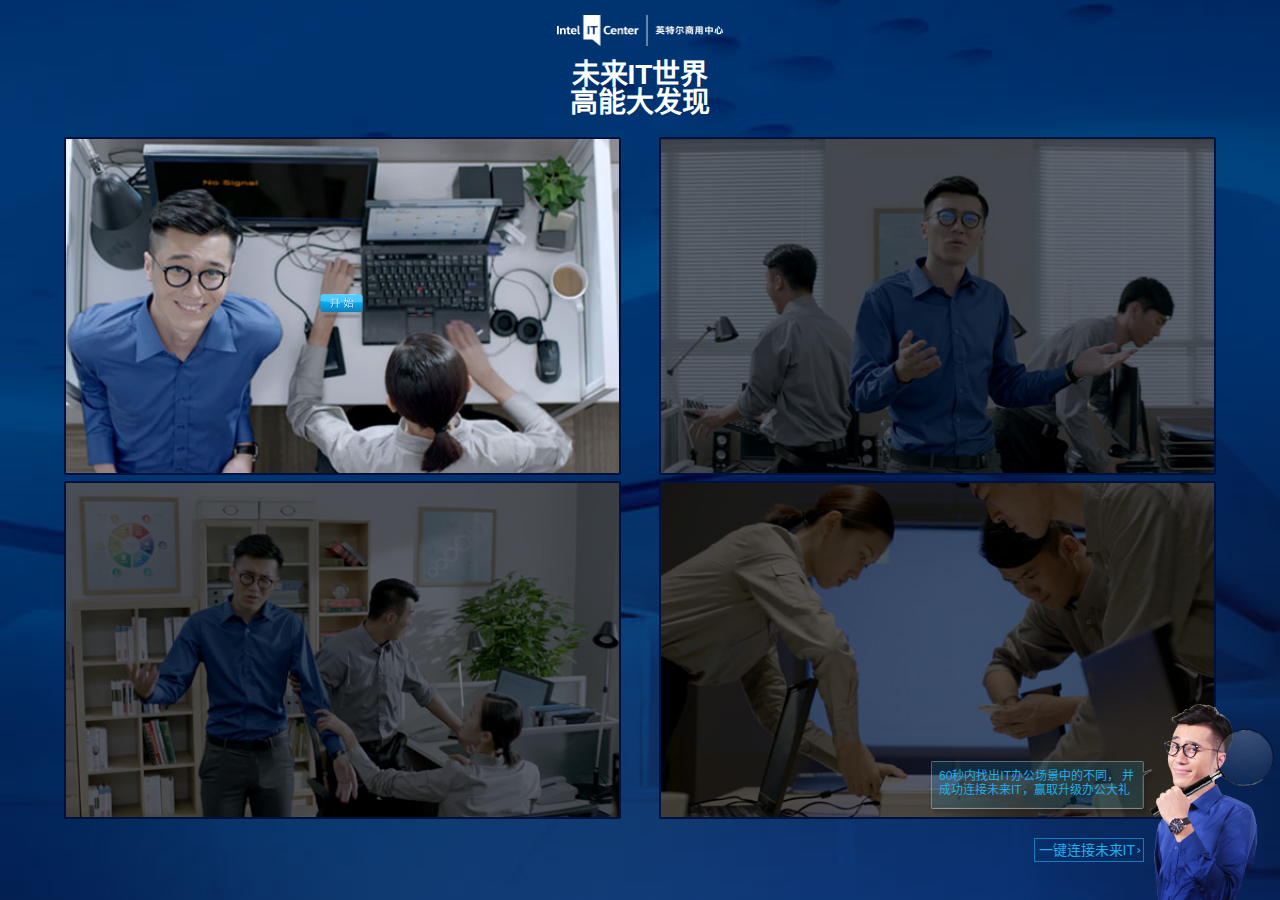
<file: index.html>
<!doctype html>
<html lang="zh-CN">
<head>
    <meta charset="utf-8">
    <meta name="viewport" content="width=device-width, initial-scale=1.0, maximum-scale=1.0, minimum-scale=1.0, user-scalable=no, minimal-ui">
    <meta name="apple-mobile-web-app-capable" content="yes">
    <title>未来IT世界 高能大发现</title>
    <meta name="description" content="">
    <meta name="keywords" content=""> 
    <link rel="stylesheet" href="./style/common.css" media="all">

</head>
<body>
<div class="intel_wrap intel_begin active">
    <a href="javascript:void(0);" class="logo">Intel IT Center 英特尔商用中心</a>
    <h1 class="intel_begin_title">未来IT世界<br/>高能大发现 </h1>
    <div class="intel_img_select">
        <div class="intel_img_item active" id="img_1">
            <img src="./img/diff_0_0.jpg" alt="">
            <div class="intel_img_light_box"></div>
            <div class="intel_img_btn"></div>
            <div class="intel_event_body"></div>
        </div>
        <div class="intel_img_item" id="img_2">
            <img src="./img/diff_1_0.jpg" alt="">
            <div class="intel_img_light_box"></div>
            <div class="intel_img_btn"></div>
            <div class="intel_event_body"></div>
        </div>
        <div class="intel_img_item" id="img_3">
            <img src="./img/diff_2_0.jpg" alt="">
            <div class="intel_img_light_box"></div>
            <div class="intel_img_btn"></div>
            <div class="intel_event_body"></div>
        </div>
        <div class="intel_img_item" id="img_4">
            <img src="./img/diff_3_0.jpg" alt="">
            <div class="intel_img_light_box"></div>
            <div class="intel_img_btn"></div>
            <div class="intel_event_body"></div>
        </div>
    </div>
    <div class="intel_game_des">
        <div class="intel_game_tip">60秒内找出IT办公场景中的不同， 并成功连接未来IT，赢取升级办公大礼</div>
        <a class="intel_it_link" href="http://prcappzone.intel.com/it-management/it-future-phone/index.html?utm_source=Social&utm_medium=h5&utm_campaign=biz_pc_preference_campaign" target="_blank">一键连接未来IT</a>
        <div class="intel_person"></div>
    </div>
</div>
<div class="intel_wrap intel_over intel_over_pass">
    <div class="intel_over_share">
        分享好友一起发现
    </div>
    <div class="intel_over_dialog">
        恭喜通过
        <span class="intel_over_text">带你见识未来IT办公效率</br>多么迅捷！ </span>
        <a class="intel_hotlink" target="_blank" href=""></a>
    </div>
    <div class="intel_over_person"></div>
    <div class="intel_over_ctrl">
        <a class="intel_ctrl_btn intel_ctrl_other">继续发现其他场景</a>
        <a class="intel_ctrl_btn intel_ctrl_link_it" href="http://prcappzone.intel.com/it-management/it-future-phone/index.html?utm_source=Social&utm_medium=h5&utm_campaign=biz_pc_preference_campaign" target="_blank">一键连接未来IT</a>
    </div>
</div>
<div class="intel_wrap intel_over intel_over_fail">
    <div class="intel_over_share">
        分享好友一起发现
    </div>
    <div class="intel_over_dialog">
        再接再厉
        <span class="intel_over_text">带你见识未来IT办公效率</br>多么迅捷！ </span>
        <a class="intel_hotlink" target="_blank" href=""></a>
    </div>
    <div class="intel_over_person"></div>
    <div class="intel_over_ctrl">
        <a class="intel_ctrl_btn intel_ctrl_other">继续发现其他场景</a>
        <a class="intel_ctrl_btn intel_ctrl_link_it" href="http://prcappzone.intel.com/it-management/it-future-phone/index.html?utm_source=Social&utm_medium=h5&utm_campaign=biz_pc_preference_campaign" target="_blank">一键连接未来IT</a>
    </div>
</div>

<div id="diff_wrap" class="diff_wrap">
    <a href="javascript:void(0);" class="logo">Intel IT Center 英特尔商用中心</a>

	<div id="diff_0" class="diff">
		<h1>现在IT办公,繁杂让人眼花?</h1>

		<ul class="map">
			<img src="./img/diff_0_0.jpg" alt="" usemap="#diff_map_0">
			<li class="map_0_0"></li>
			<li class="map_0_1"></li>
			<li class="map_0_2"></li>
			<li class="map_0_3"></li>
			<li class="map_0_4"></li>
		</ul><!-- /ul.map -->

		<ul class="map">
			<img src="./img/diff_0_1.jpg" alt="">
			<li class="map_0_0"></li>
			<li class="map_0_1"></li>
			<li class="map_0_2"></li>
			<li class="map_0_3"></li>
			<li class="map_0_4"></li>
		</ul><!-- /ul.map -->
	</div><!-- /#diff_0.diff -->

	<div id="diff_1" class="diff">
		<h1>现在IT办公,连线好是麻烦?</h1>

		<ul class="map">
			<img src="./img/diff_1_0.jpg" alt="" usemap="#diff_map_0">
			<li class="map_1_0"></li>
			<li class="map_1_1"></li>
			<li class="map_1_2"></li>
			<li class="map_1_3"></li>
			<li class="map_1_4"></li>
		</ul><!-- /ul.map -->

		<ul class="map">
			<img src="./img/diff_1_1.jpg" alt="">
			<li class="map_1_0"></li>
			<li class="map_1_1"></li>
			<li class="map_1_2"></li>
			<li class="map_1_3"></li>
			<li class="map_1_4"></li>
		</ul><!-- /ul.map -->
	</div><!-- /#diff_1.diff -->

	<div id="diff_2" class="diff">
		<h1>现在IT办公,总需亲自上阵?</h1>

		<ul class="map">
			<img src="./img/diff_2_0.jpg" alt="" usemap="#diff_map_0">
			<li class="map_2_0"></li>
			<li class="map_2_1"></li>
			<li class="map_2_2"></li>
			<li class="map_2_3"></li>
			<li class="map_2_4"></li>
		</ul><!-- /ul.map -->

		<ul class="map">
			<img src="./img/diff_2_1.jpg" alt="">
			<li class="map_2_0"></li>
			<li class="map_2_1"></li>
			<li class="map_2_2"></li>
			<li class="map_2_3"></li>
			<li class="map_2_4"></li>
		</ul><!-- /ul.map -->
	</div><!-- /#diff_2.diff -->

	<div id="diff_3" class="diff">
		<h1>现在IT办公,效率真心捉急?</h1>

		<ul class="map">
			<img src="./img/diff_3_0.jpg" alt="" usemap="#diff_map_0">
			<li class="map_3_0"></li>
			<li class="map_3_1"></li>
			<li class="map_3_2"></li>
			<li class="map_3_3"></li>
			<li class="map_3_4"></li>
		</ul><!-- /ul.map -->

		<ul class="map">
			<img src="./img/diff_3_1.jpg" alt="">
			<li class="map_3_0"></li>
			<li class="map_3_1"></li>
			<li class="map_3_2"></li>
			<li class="map_3_3"></li>
			<li class="map_3_4"></li>
		</ul><!-- /ul.map -->
	</div><!-- /#diff_3.diff -->

	<div class="diff_bottom">
		<span class="tip">点出5处不同</span>
		
		<div class="time_wrap">
			<div class="count_wrap">
				<span id="count_current">1</span>/<span id="count_all">4</span>
			</div><!-- /#count.count -->

			<div class="time_right">
				<small>TIME:</small>
				<div class="time_left_wrap">
					<span id="time_left" class="time_left">60</span>s
				</div><!-- /.time_left_wrap -->
				<div id="countdown" class="countdown">
					<div id="countdown_bar" class="countdown_bar"></div>
				</div><!-- /#countdown.countdown -->
			</div><!-- /.time_right -->
		</div><!-- /.time_wrap -->
	</div><!-- /.diff_bottom -->
</div><!-- /#diff_wrap.diff_wrap -->

<script type="application/javascript" src="./js/zepto.js"></script>
<script type="application/javascript" src="./js/fastclick.js"></script>
<script type="application/javascript" src="./js/main.js"></script>

<script type="application/javascript">
    
</script>
</body>
</html>
</file>
<file: style/common.css>
html,body, div, span, form,iframe,
h1, h2, h3, h4, h5, p, em, img, ol, ul, li {
    margin: 0;
    padding: 0;
    border: 0;
    font: inherit;
    vertical-align: baseline;
    -webkit-tap-highlight-color: rgba(0,0,0,0);
}
html{font-size: 62.5%;}
body {
  font-family: Helvetica, 'STXihei', 'STHeiti Light', 'Microsoft yahei', sans-serif;
  line-height: 1;
  background-color: #fff;
}


input {
  margin: 0;
  padding: 0;
  /*-webkit-appearance: none;*/
  border-style: none;
}

input {
  outline-style: none;
}

input[type="text"] {
  -moz-box-sizing: border-box;
  -webkit-box-sizing: border-box;
  box-sizing: border-box;
}
ol,
ul,
li {
  list-style: none;
}

table {
  border-collapse: collapse;
  border-spacing: 0;
}
/*
a:link,
a:visited {
  text-decoration: none;
  color: #555555;
}*/
a {
  display: block;
  text-decoration: none;
}
.clear {
  clear: both;
}
.clearfix:after {
  content: "\0020";
  height: 0;
  display: block;
  clear: both;
  visibility: hidden;
}
.clearfix {
  *zoom: 1;
}

.floatl {
  float: left;
}

.floatr {
  float: right;
}

.shadow {
  -webkit-box-shadow: 1px 0px 3px #d9dbdd;
     -moz-box-shadow: 0px 1px 3px #d9dbdd;
          box-shadow: 0px 1px 3px #d9dbdd;
}

.hidden {
  display: none;
}

.show {
  display: block;
}
.display-flexbox {
    display: -webkit-box;
    display: -webkit-flex;
    display: flex;  
}
.flexbox-children {
    -webkit-box-flex: 1;
    -webkit-flex: 1;
    flex: 1;
}

html{
  height: 100%;
}
body{
  height: 100%;
  background: url(../img/bg.jpg) no-repeat center center;
  background-size: cover;
}
.logo{
  width: 166px;
  height: 31px;
  padding: 15px 0;
  margin: 0 auto;
  text-indent: -99999px;
  display: block;
  background: url(../img/logo.png) no-repeat center center;
  background-size: 166px 31px;
}
.diff_wrap{display: none;}
.diff_wrap.show{display: block;}
.diff{/*width: 287px;*/display: none;border: 1px solid #0c5184;padding: 0 0 35px 0;margin: 8px 4% 0;border-radius: 4px;border-width: 0 1px 0 1px;}
.diff.show{display: block;}
.diff h1{width: 100%;text-align: center;color: #fff;font-size: 1.6rem;padding-bottom: 15px;margin-top: -8px;position: relative;z-index: 2;float: left;}
.diff h1::before,
.diff h1::after{width: 40px;height: 4px;content: '';position: absolute;left: 0;top: 0;margin: 7px 0 0;border-top: 1px solid #0c5184;border-radius: 4px 0 0 0;}
.diff h1::after{left: auto;right: 0;border-radius: 0 4px 0 0;}
.diff img{width: 100%;margin: 0 auto;display: block;border: none;}
/*area{border: .2rem solid #f06a2e;display: block;outline: red;}*/
.map{/*width: 259px;*/height: auto;margin: 0 4% 3px;position: relative;border: 1px solid #032155;clear: both;}
.map li{width: 26px;height: 26px;border-radius: 50%;position: absolute;top: 0;margin: 0;}
.map li.found{border: 2px solid #f16b2c;}

.map li.map_0_0{top: 3%;left: 24%;}
.map li.map_0_1{top: 3%;left: 68%;}
.map li.map_0_2{top: 26%;left: 15%;}
.map li.map_0_3{top: 24%;left: 40%;}
.map li.map_0_4{top: 33.5%;left: 85.5%;}

.map li.map_1_0{top: 47%;left: 5%;}
.map li.map_1_1{top: 22%;left: 38%;}
.map li.map_1_2{top: 82%;left: 32%;}
.map li.map_1_3{top: 82%;left: 77%;}
.map li.map_1_4{top: 80%;left: 89%;}

.map li.map_2_0{top: 54%;left: 3%;}
.map li.map_2_1{top: 9%;left: 6%;}
.map li.map_2_2{top: 0%;left: 29%;}
.map li.map_2_3{top: 22%;left: 43%;}
.map li.map_2_4{top: 51%;left: 76%;}

.map li.map_3_0{top: 1%;left: 16%;}
.map li.map_3_1{top: 67%;left: 16%;}
.map li.map_3_2{top: 78%;left: 24%;}
.map li.map_3_3{top: 76%;left: 44%;}
.map li.map_3_4{top: 55%;left: 52%;}

.diff_bottom{/*width: 261px;*/margin: -35px 8% 0;position: relative;}
.diff_bottom::before,
.diff_bottom::after{width: 16px;height: 4px;content: '';position: absolute;left: 0;top: 0;margin: 31px 0 0 -12px;border-bottom: 1px solid #0c5184;border-radius: 0 0 0 4px;}
.diff_bottom::after{left: auto;right: 0;border-radius: 0 0 4px 0;margin: 31px -12px 0 0;}
.tip{line-height: 15px;color: #1dafec;font-size: 1rem;float: right;display: inline-block;background: #00285e;padding: 0 6px;border-radius: 3px;box-shadow: 2px 2px 2px #011543;margin: -2px 0 0;}
.time_wrap{clear: both;}
.count_wrap{width: 26px;height: 24px;font-size: 12px;padding: 7px 0 0 5px;background: url(../img/magnifier.png) no-repeat center center;background-size: 31px 31px;color: #fff;float: left;margin: 6px 0 0 8px;}
.time_right{margin: 0 0 0 45px;color: #20b3eb;text-shadow: 1px 1px 1px #021231;font-size: 12px;overflow: hidden;}
.countdown{/*width: 178px;*/height: 10px;margin: 0 35px 0 0;display: block;background: #000;border: 1px solid #061c41;border-bottom-color: #2b63c1;border-radius: 5px;box-shadow: 0 0 6px #093e90, 0 0 6px #093e90, 0 0 6px #093e90;}
.countdown_bar{height: 10px;background: url(../img/countdown_bar.jpg) repeat-x 0 0;background-size: 7px 20px;border-radius: 5px;}
.countdown_bar.countdown_bar_red{background-position: 0 bottom;}
.time_right small{display: block;color: #858585;font-size: 8px;padding-bottom: 3px;}
.time_left_wrap{float: right;margin-right: 10px;}

@media screen and (max-height: 479px){
  .logo{padding: 10px 0;}
  .diff{margin: 8px 8% 0;}
  .map{margin: 0 8% 3px;}
  .map li{width: 22px;height: 22px;}
  .diff h1::before,
  .diff h1::after{width: 28px;}

  .diff_bottom{margin-left: 16%;margin-right: 16%;}
  .diff_bottom::before{width: 21px;margin-left: -23px;}
  .diff_bottom::after{width: 21px;margin-right: -23px;}
}
@media screen and (min-width: 321px){
  .map li{margin: 3px;}
}
@media screen and (min-width: 376px){
  .map li{width: 30px;height: 30px;}
}

.intel_wrap{
  display: none;
}
.intel_wrap.active{
  display: block;
}
.intel_begin{
  width: 100%;
  height: 100%;
  position: absolute;
  top: 0;
  left: 0;
}
.intel_begin .intel_begin_title{
  color: #fff;
  font-size: 2.8rem;
  font-weight: bold;
  text-align: center;
  line-height: 2.8rem;
}
.intel_img_select{
  /*width: 274px;*/
  width: 90%;
  margin:0 auto;
  margin-top: 20px;
  display: -webkit-flex;
  -webkit-flex-flow: row wrap;
  -webkit-align-items: stretch;
  display: -moz-flex;
  -moz-flex-flow: row wrap;
  -moz-align-items: stretch;
  display: -ms-flex;
  -ms-flex-flow: row wrap;
  -ms-align-items: stretch;
  display: flex;
  flex-flow: row wrap;
  align-items: stretch;

    justify-content: space-between;
}
.intel_img_select .intel_img_item{
  /*height: 84px;*/
  width: 48%;
  margin-bottom: 6px;
  background: #fff;
  border:2px #00113f solid;
  border-radius: 2px;
  position: relative;
}
.intel_img_item img{
  display: block;
  /*height: 84px;*/
  width: 100%;
}
.intel_img_item .intel_img_light_box{
  position: absolute;
  width: 100%;
  height: 100%;
  top: 0;
  left: 0;
  background: rgba(0,0,0,0.55);
  z-index: 9px;
}
.intel_img_item .intel_img_btn{
  display: none;
  position: absolute;
  width: 43px;
  height: 25px;
  top: 50%;
  left: 50%;
  margin-top: -12px;
  margin-left: -22px;
  background: url(../img/intel_begin_btn.png) no-repeat;
  background-size: 43px 25px;
  z-index: 8;
}
.intel_img_item.active .intel_img_light_box{
  display: none;
}
.intel_img_item.active .intel_img_btn{
  display: block;
}
.intel_event_body{
  position: absolute;
  width: 100%;
  height: 100%;
  top:0;
  left: 0;
  z-index: 10;
}
.intel_game_des{
  position: absolute;
  height: 164px;
  width: 100%;
  bottom: 0;
}
.intel_game_des .intel_person{
  position: absolute;
  bottom: 0px;
  right: 6px;
  width: 104px;
  height: 164px;
  background: url(../img/intel_person_bottom.png) no-repeat;
  background-size: 104px 164px;
}
.intel_game_tip{
  position: absolute;
  bottom: 64px;
  right: 105px;
  width: 172px;
  padding: 8px 10px 8px 6px;
  line-height: 1.2rem;
  height: 36px;
  background: url(../img/intel_dialog.png) no-repeat;
  background-size: 186px 46px;
  color: #1dafec;
}
.intel_it_link{
  display: block;
  position: absolute;
  bottom: 28px;
  right: 116px;
  padding: 4px;
  padding-right: 8px;
  font-size: 0.8rem;
  color: #1dafec;
  border:1px rgba(24, 182, 255, 0.59) solid;
  background: url(../img/intel_angle_right.png) no-repeat;
  background-position: right center;
  -webkit-background-size: 5px 4px;
  background-size: 5px 4px;
}
.intel_over{
  z-index: 100;
  position: absolute;
  top: 0;
  left: 0;
  width: 100%;
  height: 100%;
  background:rgba(0, 0, 0, 0.8);
}
.intel_over .intel_over_share{
  position: absolute;
  top: 10px;
  right: 10px;
  color: #fffffd;
  background:rgba(0,0,0,0.6);
  border:1px rgba(255,255,255,0.3) solid;
  padding:4px 20px 4px 14px;
  font-size: 1.2rem;
  background: url(../img/intel_angle_r.png) no-repeat;
  background-position: 116px center;
  -webkit-background-size: 6px 10px;
  background-size: 6px 10px;
  z-index: 40;
}
.intel_over .intel_over_share.active{
  background: url(../img/intel_angle_up.png) no-repeat;
  background-position: 102px center;
  -webkit-background-size: 10px 6px ;
}

.intel_over_pass .intel_over_person{
  width: 115px;
  height: 202px;
  position: absolute;
  left: 0;
  top: 66px;
  background: url(../img/intel_person_left.png) no-repeat;
  background-size: 115px 202px;
}
.intel_over .intel_over_dialog{
  position: absolute;
  height: 120px;
  width: 144px;
  left: 50%;
  top: 150px;
  margin-left: -72px;
  text-align: center;
  font-size: 1.4rem;
  font-weight: bold;
  line-height: 1.6rem;
  color: #00d2ff;
}
.intel_over .intel_hotlink{
  display: block;
  position: absolute;
  width: 32px;
  height: 32px;
  left: 50%;
  bottom: 6px;
  margin-left: -16px;

}
.intel_over_pass .intel_over_dialog{
  background: url(../img/intel_ribbon_pass.png) no-repeat;
  background-size: 144px 120px;
}
.intel_over_fail .intel_over_person{
  width: 134px;
  height: 108px;
  position: absolute;
  left: 50%;
  top: 42px;
  margin-left: -67px;
  background: url(../img/intel_person_up.png) no-repeat;
  background-size:134px 108px ;
}
.intel_over_fail .intel_over_dialog{
  background: url(../img/intel_ribbon_fail.png) no-repeat;
  background-size: 144px 120px;
}

.intel_over_dialog span{
  display: inline-block;
  font-size: 1.1rem;
  font-weight: normal;
  margin-top: 16px;
  color: #fff;
}
.intel_over_ctrl{
  position: absolute;
  height: 130px;
  width: 100%;
  left: 0;
  bottom: 0;
}
.intel_over_ctrl .intel_ctrl_btn{
  display: block;
  color: #fff;
  margin:0 auto;
  margin-bottom: 20px;
  font-size: 1rem;
  border:1px rgba(255,255,255,0.37) solid;
  background: url(../img/intel_ctrl_icon.png) no-repeat;
  -webkit-background-size: 17px 56px;
  background-size: 17px 56px;
}
.intel_over_ctrl .intel_ctrl_btn.intel_ctrl_other{
  width: 96px;
  padding:6px 6px 6px 22px;
  background-position: 2px 2px;
}
.intel_over_ctrl .intel_ctrl_btn.intel_ctrl_link_it{
  width: 96px;
  padding:6px 0px 6px 28px;
  background-position: 2px -36px;
}
@media screen and (max-height:479px){
  .intel_begin .intel_begin_title{
    color: #fff;
    font-size: 2rem;
    font-weight: bold;
    text-align: center;
    line-height: 2.2rem;
  }
  .intel_img_select{
    margin-top: 10px;
  }
  .intel_over .intel_over_dialog{
    top: 130px;
  }
  .intel_over_pass .intel_over_person{
    top: 50px;
  }
  .intel_over_fail .intel_over_person{
    top: 22px;
  }
}

@media screen and (min-width:375px){
  .intel_game_des .intel_person{
    position: absolute;
    bottom: 0px;
    right: 6px;
    width: 124px;
    height: 196px;
    background: url(../img/intel_person_bottom.png) no-repeat;
    background-size: 124px 196px;
  }
  .intel_game_tip{
    position: absolute;
    bottom: 84px;
    right: 126px;
    width: 205px;
    height: 39px;
    padding: 8px 10px 8px 8px;
    font-size: 1.2rem;
    line-height: 1.4rem;
    background: url(../img/intel_dialog.png) no-repeat;
    background-size: 223px 55px;
    color: #1dafec;
  }
  .intel_it_link{
    display: block;
    position: absolute;
    bottom: 38px;
    right: 136px;
    padding: 4px;
    padding-right: 8px;
    font-size: 0.8rem;
    color: #1dafec;
    font-size: 1.4rem;
    border:1px rgba(24, 182, 255, 0.59) solid;
    background: url(../img/intel_angle_right.png) no-repeat;
    background-position: right center;
    -webkit-background-size: 6px 5px;
    background-size: 6px 5px;
  }

  .intel_over .intel_over_share{
    position: absolute;
    top: 10px;
    right: 10px;
    color: #fffffd;
    background:rgba(0,0,0,0.6);
    border:1px rgba(255,255,255,0.3) solid;
    padding:4px 20px 4px 14px;
    font-size: 1.4rem;
    background: url(../img/intel_angle_r.png) no-repeat;
    background-position: 132px center;
    -webkit-background-size: 7px 11px;
    background-size: 7px 11px;
    z-index: 40;
  }
  .intel_over .intel_over_share.active{
  background: url(../img/intel_angle_up.png) no-repeat;
  background-position: 118px center;
  -webkit-background-size: 11px 7px ;
}
  .intel_over .intel_over_dialog{
    position: absolute;
    height: 144px;
    width: 172px;
    left: 50%;
    top: 164px;
    margin-left: -86px;
    text-align: center;
    font-size: 1.6rem;
    font-weight: bold;
    line-height: 2rem;
    color: #00d2ff;
  }
  .intel_over_dialog span{
    display: inline-block;
    font-size: 1.4rem;
    font-weight: normal;
    margin-top: 16px;
    color: #fff;
  }
  .intel_over_pass .intel_over_dialog{
    background: url(../img/intel_ribbon_pass.png) no-repeat;
    background-size: 172px 144px;
  }
  .intel_over_fail .intel_over_dialog{
    background: url(../img/intel_ribbon_fail.png) no-repeat;
    background-size: 172px 144px;
  }
  .intel_over .intel_hotlink{
    display: block;
    position: absolute;
    width: 38px;
    height: 38px;
    left: 50%;
    bottom: 8px;
    margin-left: -19px;
  }
  .intel_over_pass .intel_over_person{
    width: 138px;
    height: 242px;
    position: absolute;
    left: 0;
    top: 66px;
    background: url(../img/intel_person_left.png) no-repeat;
    background-size: 138px 242px;
  }
  .intel_over_fail .intel_over_person{
    width: 160px;
    height: 130px;
    position: absolute;
    left: 50%;
    top: 34px;
    margin-left: -80px;
    background: url(../img/intel_person_up.png) no-repeat;
    background-size:160px 130px ;
  }
  .intel_over_ctrl .intel_ctrl_btn{
    display: block;
    color: #fff;
    margin:0 auto;
    margin-bottom: 20px;
    font-size: 1.4rem;
    border:1px rgba(255,255,255,0.37) solid;
    background: url(../img/intel_ctrl_icon.png) no-repeat;
    -webkit-background-size: 20px 67px;
    background-size: 20px 67px;
  }
  .intel_over_ctrl .intel_ctrl_btn.intel_ctrl_other{
    width: 112px;
    padding:6px 6px 6px 26px;
    background-position: 2px 2px;
  }
  .intel_over_ctrl .intel_ctrl_btn.intel_ctrl_link_it{
    width: 112px;
    padding:6px 0px 6px 32px;
    background-position: 2px -42px;
  }
}
</file>
